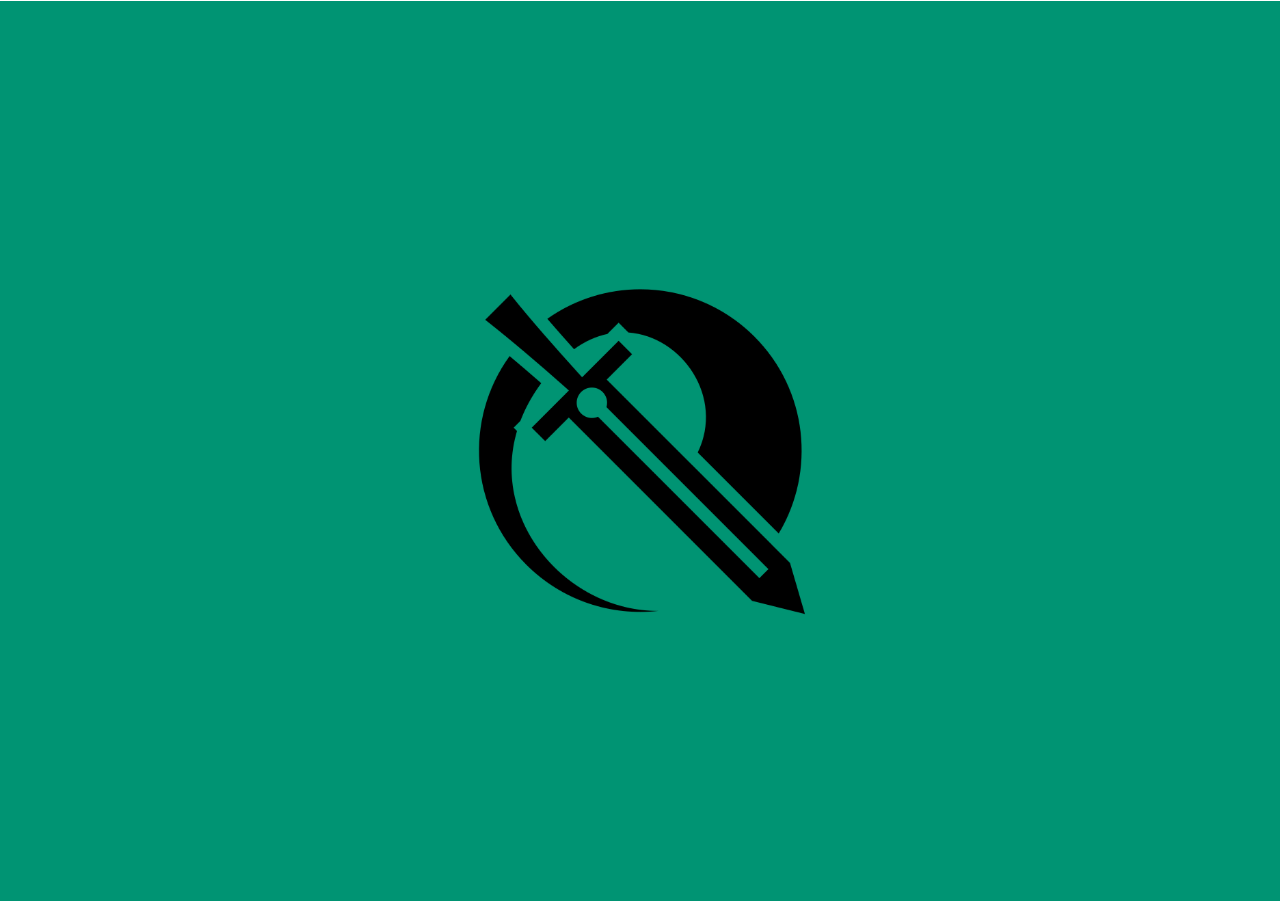
<file: html/anim.html>
<!DOCTYPE html>
<html lang="en">
<head>
    <meta charset="UTF-8">
    <meta http-equiv="X-UA-Compatible" content="IE=edge">
    <meta name="viewport" content="width=device-width, initial-scale=1.0">
    <title>Document</title>
    <link rel="stylesheet" href="../style/anim.css">
</head>
<body>
    <div class="TEXT">
        <img class="anim_ation" src="../img/loading.png" alt="">
    </div>

    <script src="../script/anim.js"></script>
</body>
</html>
</file>
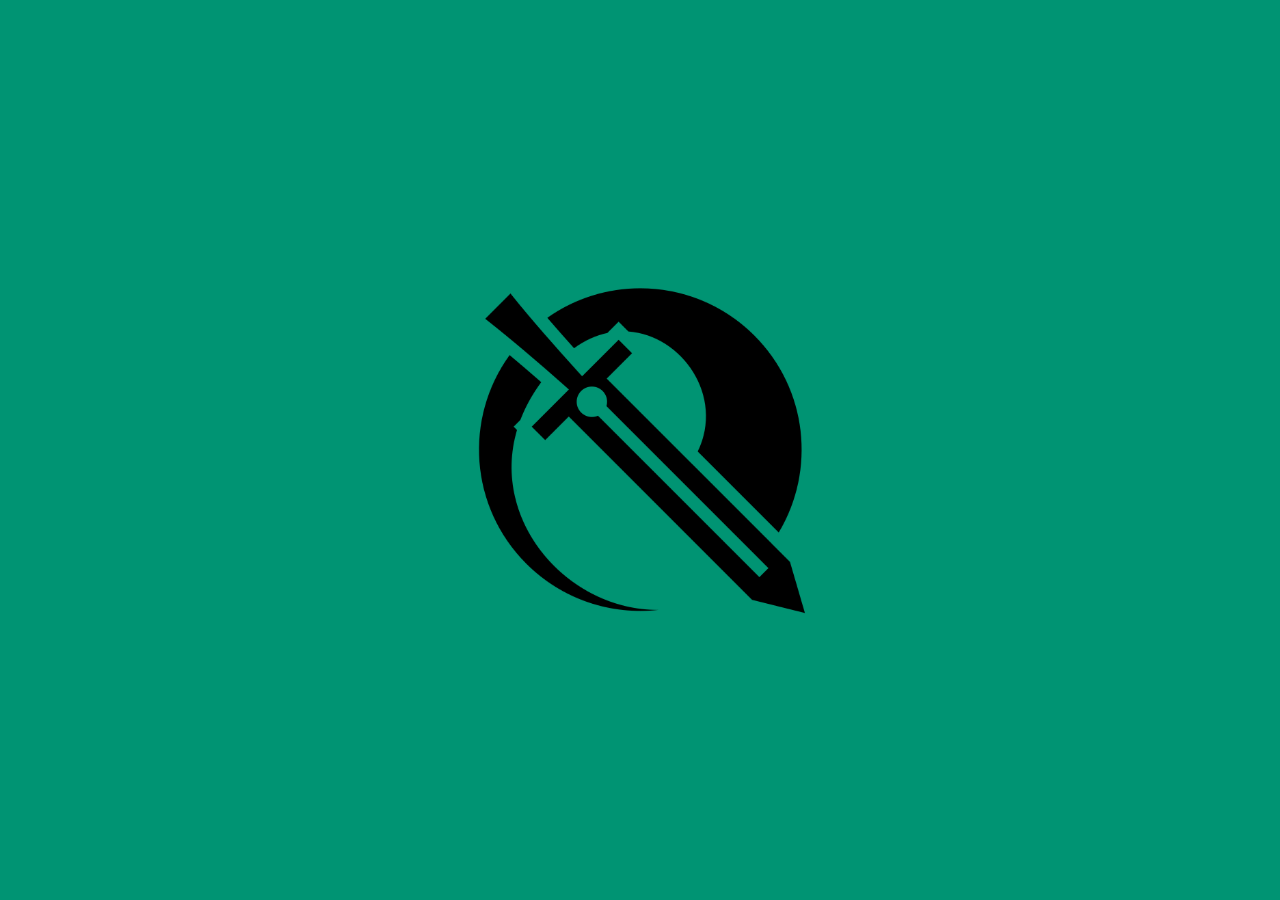
<file: html/card.html>
<!DOCTYPE html>
<html lang="en">
<head>
    <meta charset="UTF-8">
    <meta http-equiv="X-UA-Compatible" content="IE=edge">
    <meta name="viewport" content="width=device-width, initial-scale=1.0">
    <title>Card</title>
    <link rel="stylesheet" href="../style/card.css">
    <link rel="preconnect" href="https://fonts.googleapis.com">
    <link rel="preconnect" href="https://fonts.gstatic.com" crossorigin>
    <link rel="shortcut icon" href="../img/-_-.png" type="image/x-icon">
</head>
<body class="body">
    <div class="TEXT">
        <img class="anim_ation" src="../img/loading.png" alt="">
    </div>

    <header class="header">
        <a href="../index.html" class="header_home">
            <img src="../img/-_-.png" alt="" class="header_home-icon">
        </a>
        <div class="header_block"></div>
        <a href="../html/registration.html" class="header_reg">LogIn</a>
    </header>



    <form class="form">
        <div class="form_pole">
            <label class="form_label">Введіть ваше ім'я</label>
            <input class="form_name" type="text" placeholder="Name...">
            
            <label class="form_label">Введіть ваше призвище</label>
            <input class="form-secondName" type="text" placeholder="Name...">
    
            <label class="form_label">Генерація кода картки</label>
            <button class="form_make">Генерація</button>
    
            <label class="form_label">Згенеруй CW-код картки</label>
            <button class="form_make2">Генерація</button>
    
            <label class="form_label">Час дії картки</label>
            <input class="form_date" type="date">

            <a href="../index.html" class="form_end">Оформити</a>
        </div>
        

        <div class="card">
            <div class="card_head">
                <h2 class="card_credit">Credit Card</h2>
                <h2 class="card_title">Derdrom</h2>
            </div>
            <img src="../img/cod.png" alt="cod" class="card_cod">
            <p class="card_number">хххх хххх хххх xххх</p>
            <div class="card_box">
                <p class="card_CW">CVV -</p>
                <p class="card_date">YYYY-MM-DD</p>
            </div>
            <div class="card_fullname">
                <p class="card_name">Ваше ім'я</p>
                <p class="card_2name">Ваше прізвище</p>
            </div>
        </div>
    </form>
    <main>
    </main>
    <script src="../script/card.js"></script>
    <script src="../script/anim.js"></script>
</body>
</html>
</file>
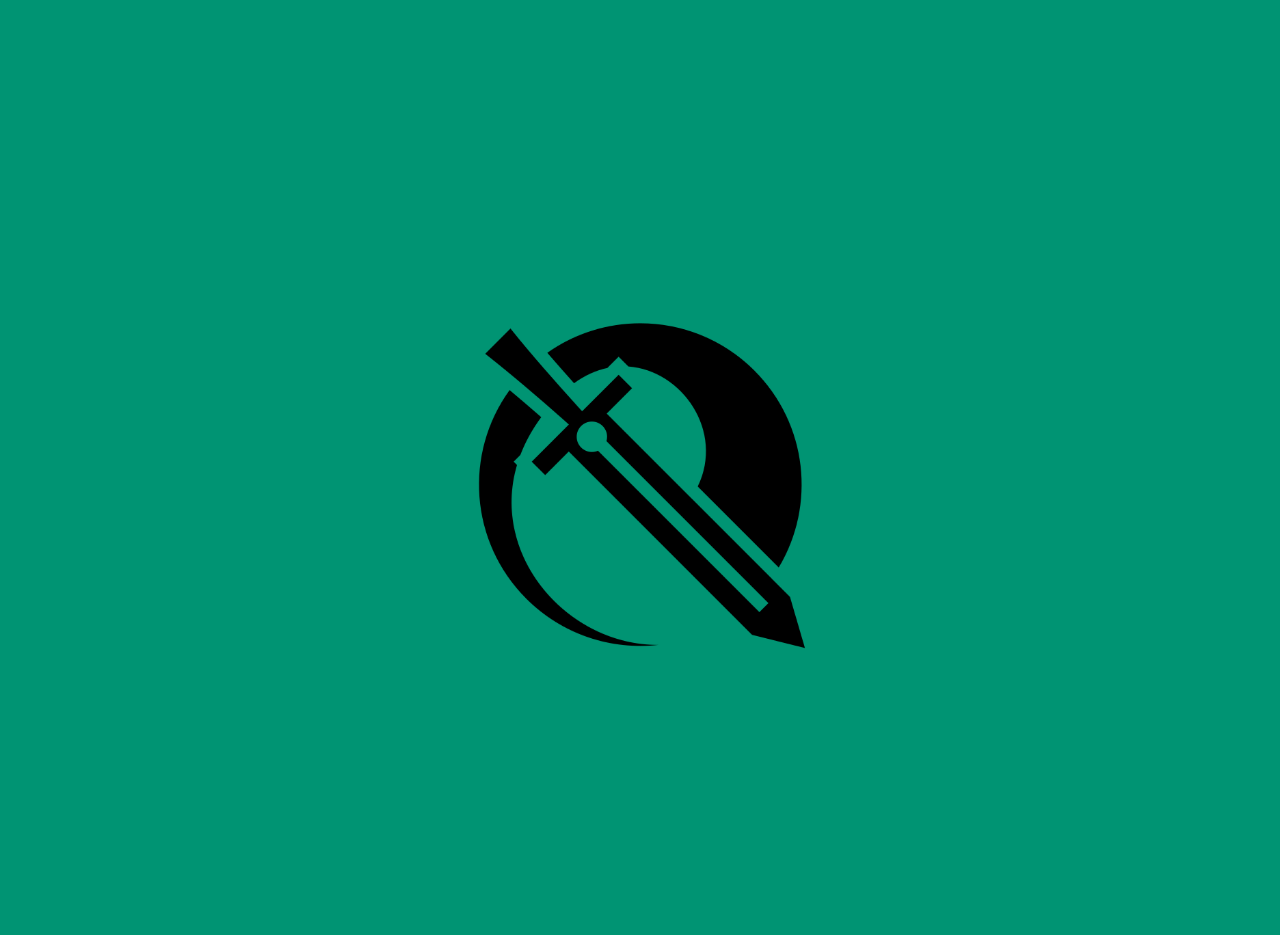
<file: html/registration.html>
<!DOCTYPE html>
<html lang="en">
<head>
    <meta charset="UTF-8">
    <meta http-equiv="X-UA-Compatible" content="IE=edge">
    <meta name="viewport" content="width=device-width, initial-scale=1.0">
    <title>Registration</title>
    <link rel="stylesheet" href="../style/registration.css">
    <link rel="preconnect" href="https://fonts.googleapis.com">
    <link rel="preconnect" href="https://fonts.gstatic.com" crossorigin>
    <link href="https://fonts.googleapis.com/css2?family=Crimson+Text:ital@1&family=Dancing+Script:wght@500&family=Noto+Serif:ital@1&family=Open+Sans:ital,wght@1,300&family=Pacifico&family=Raleway:wght@200&family=Roboto:wght@300&family=Shadows+Into+Light&family=Signika+Negative:wght@300&family=Ubuntu:wght@300&display=swap" rel="stylesheet">
    <link rel="shortcut icon" href="../img/icone.png" type="image/x-icon">
</head>
<body class="body">
    <div class="TEXT">
        <img class="anim_ation" src="../img/loading.png" alt="">
    </div>
    
    <div class="registration">
        <h1>Sign Up</h1>
        <input type="text" name="username" placeholder="Username" class="registration__username">
        <input type="email" name="email" placeholder="Email" class="registration__email">
        <input type="password" name="password" placeholder="Password" class="registration__password">
        <input type="tel" name="tel" class="registration__tel" placeholder="+380">
        <button class="registration__button" type="submit">Зареєструватися</button>
    </div>
    <div class="modal">
        <img src="../img/modal1.png" alt="" class="modal__img">
        <p class="modal__text">Введіть ім'я</p>
    </div>
    <div class="modal2">
        <img src="../img/modal1.png" alt="" class="modal__img">
        <p class="modal__text">Введіть пошту</p>
    </div>
    <div class="modal3">
        <img src="../img/modal1.png" alt="" class="modal__img">
        <p class="modal__text">Введіть пароль</p>
    </div>
    <div class="modal4">
        <img src="../img/modal1.png" alt="" class="modal__img">
        <p class="modal__text">Введіть номер телефону</p>
    </div>

    <script src="../script/registration.js"></script>
    <script src="../script/anim.js"></script>
</body>
</html>
</file>
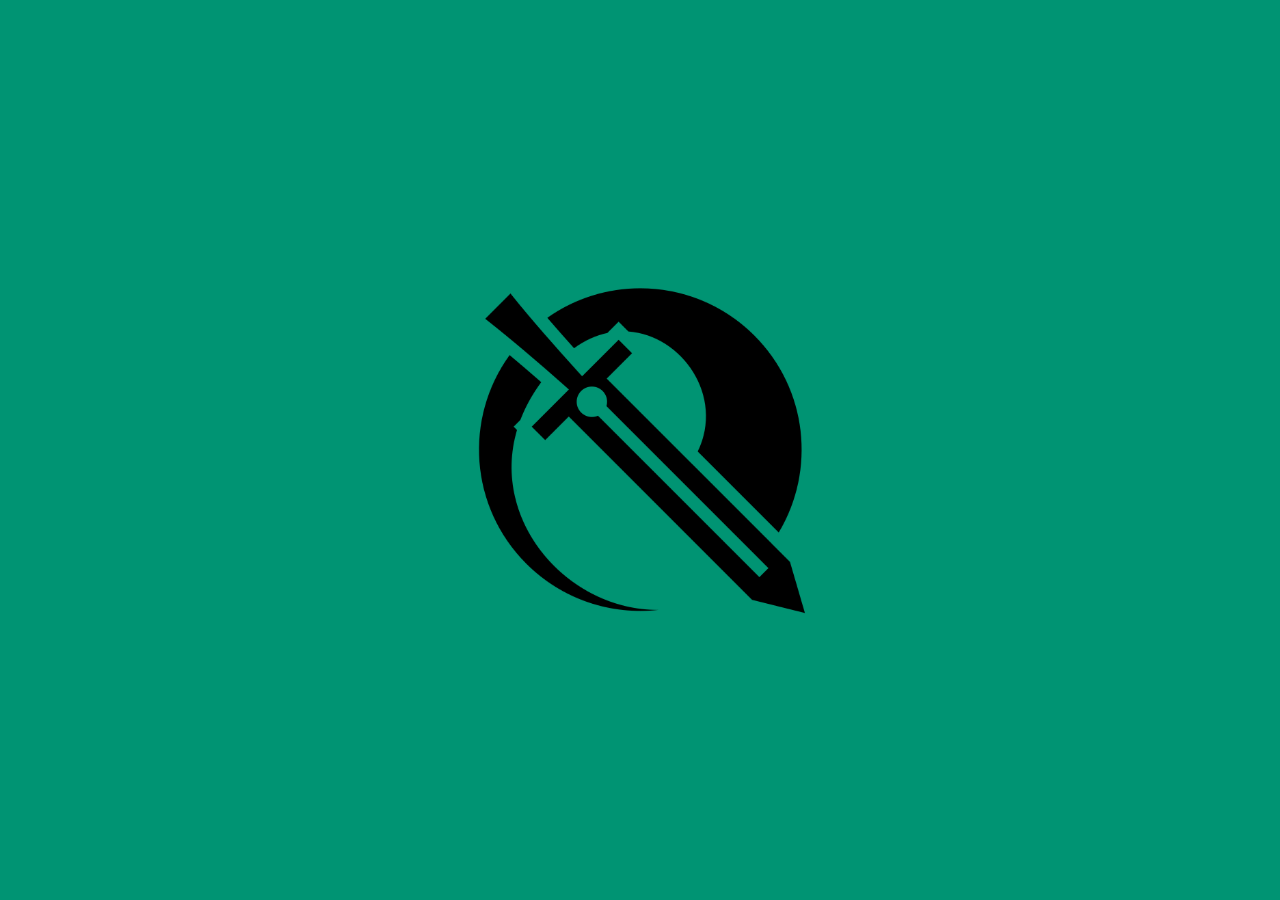
<file: html/ycard.html>
<!DOCTYPE html>
<html lang="en">
<head>
    <meta charset="UTF-8">
    <meta http-equiv="X-UA-Compatible" content="IE=edge">
    <meta name="viewport" content="width=device-width, initial-scale=1.0">
    <title>Card</title>
    <link rel="stylesheet" href="../style/card.css">
    <link rel="preconnect" href="https://fonts.googleapis.com">
    <link rel="preconnect" href="https://fonts.gstatic.com" crossorigin>
    <link rel="shortcut icon" href="../img/-_-.png" type="image/x-icon">
</head>
<body class="body">
    <div class="TEXT">
        <img class="anim_ation" src="../img/loading.png" alt="">
    </div>

    <header class="header">
        <a href="../html/index.html" class="header_home">
            <img src="../img/-_-.png" alt="" class="header_home-icon">
        </a>
        <div class="header_block"></div>
        <a href="../html/registration.html" class="header_reg">LogIn</a>
    </header>



    <form class="form">
        <div class="form_pole">
            <label class="form_label">Введіть ваше ім'я</label>
            <input class="form_name" type="text" placeholder="Name...">
            
            <label class="form_label">Введіть ваше призвище</label>
            <input class="form-secondName" type="text" placeholder="Name...">
    
            <label class="form_label">Генерація кода картки</label>
            <button class="form_make">Генерація</button>
    
            <label class="form_label">Згенеруй CW-код картки</label>
            <button class="form_make2">Генерація</button>
    
            <label class="form_label">Час дії картки</label>
            <input class="form_date" type="date">

            <a href="../html/index.html" class="form_end">Оформити</a>
        </div>
        

        <div class="card">
            <div class="card_head">
                <h2 class="card_credit">Credit Card</h2>
                <h2 class="card_title">Derdrom</h2>
            </div>
            <img src="../img/cod.png" alt="cod" class="card_cod">
            <p class="card_number">хххх хххх хххх xххх</p>
            <div class="card_box">
                <p class="card_CW">CVV -</p>
                <p class="card_date">YYYY-MM-DD</p>
            </div>
            <div class="card_fullname">
                <p class="card_name">Ваше ім'я</p>
                <p class="card_2name">Ваше прізвище</p>
            </div>
        </div>
    </form>
    <main>
    </main>
    <script src="../script/card.js"></script>
    <script src="../script/anim.js"></script>
</body>
</html>
</file>
<file: style/anim.css>
* { 
    margin: 0; 
    padding: 0; 
    border: 0; 
    outline: 0; 
    list-style: none; 
    box-sizing: border-box; 
    text-decoration: none; 
}
.TEXT{
    display: flex;
    align-items: center;
    font-size: 100px;
    width: 100%;
    height: 100vh;
    position: absolute;
    background-color: rgba(67, 212, 212, 0.192);
    top: 1px;
    opacity: 0;
    background-color: #009473;
}
.anim_ation {
    margin: auto;
    width: 350px;
    animation: Text 1s linear infinite alternate ;
    transition: 1s;
} 
@keyframes Text{
    0% {
        transform: rotate(0deg);
    }
    100%{
        transform: rotate(360deg);
    }
}
.TEXT.tuck{
    opacity: 1;
}
</file>
<file: style/card.css>
* { 
    margin: 0; 
    padding: 0; 
    border: 0; 
    outline: 0; 
    list-style: none; 
    box-sizing: border-box; 
    text-decoration: none; 
}
.body{
    background-color: #009473;
}
.body.anim {
    overflow: hidden;
}
.header{
    display: flex;
    align-items: center;
    justify-content: space-between;
    height: 100px;
    width: 100%;
    background-color: #062d25;
    display: flex;
    align-items: center;
    padding: 0 20px;
}
.header_home-icon{
    width: 80px;
}
.header_reg{
    font-size: 30px;
    color: #fff;
    text-shadow: 0px 0px 10px #000;
    font-family: 'Shadows Into Light', cursive;
}
.form {
    display: flex;
    justify-content: space-around;
    align-items: center;
    margin: 42px auto;
    color: #fff;
}
.form_pole{
    display: flex;
    align-items: start;
    flex-direction: column;
    justify-content: space-around;
    width: 380px;
    height: 600px;
    background-color: #035a47;
    border: 10px ridge #062d25;
    border-radius: 15px 0 15px 0;
    padding: 20px;
}
.form_label{
    font-size: 25px;
    font-family: 'Signika Negative', sans-serif;
}
.form_name{
    background-color: #062d25;
    color: #fff;
    width: 300px;
    height: 40px;
    font-size: 30px;
    padding: 5px;
    border-radius: 5px 0 5px;
}
.form-secondName{
    background-color: #062d25;
    color: #fff;
    width: 300px;
    height: 40px;
    font-size: 30px;
    padding: 5px;
    border-radius: 5px 0 5px;
}
.form_make{
    padding: 10px 30px;
    background-color: #062d25;
    border-radius: 5px 0 5px;
    color: #fff;
}
.form_make:hover{
    cursor: pointer;
}
.form_make2:hover{
    cursor: pointer;
}
.form_make2{
    padding: 10px 30px;
    background-color: #062d25;
    border-radius: 5px 0 5px;
    color: #fff;
}
.form_date {
    padding: 10px;
    background-color: #062d25;
    border-radius: 5px;
    color: #fff;
}
.form_date:hover{
    cursor: pointer;
}
.form_end {
    font-family: 'Signika Negative', sans-serif;
    margin: 20px auto;
    padding: 20px 35px;
    font-size: 20px;
    background-color: #062d25;
    border-radius: 15px;
    color: #fff;
    border: 6px ridge #062d25;
}
.form_end:hover{
    cursor: pointer;
}

.card {
    width: 520px;
    height: 320px;
    padding: 10px 40px 40px 40px;
    /* background-color: #300330; */
    background-image: url(../img/derdromCard.jpg);
    background-size: cover;
    border-radius: 20px;
    display: flex;
    flex-direction: column;
    justify-content: space-between;
    box-shadow: 10px 15px 25px #000000;
}
.card_head{
    display: flex;
    align-items :baseline;
    justify-content: space-between;
}
.card_cod{
    width: 50px;
    border-radius: 4px;
    text-shadow: 0px 0px 10px #000;
}
.card_credit{
    font-size: 30px;
    font-family: 'Shadows Into Light', cursive;
    color: #fff;
}
.card_title{
    font-size: 35px;
    font-family: 'Shadows Into Light', cursive;
}
.card_number {
    font-size: 25px;
    font-family: 'Signika Negative', sans-serif;
    text-align: center;
    text-shadow: 0px 0px 10px #000;
}
.card_box{
    display: flex;
    justify-content: space-between;
    align-items: center;
}
.card_CW {
    text-shadow: 0px 0px 10px #000;
    font-family: 'Signika Negative', sans-serif;
}
.card_date {
    font-family: 'Signika Negative', sans-serif;
    letter-spacing: 1px;
    font-size: 20px;
    text-shadow: 0px 0px 10px #000;
}
.card_fullname {
    display: flex;
    align-items: center;
    justify-content: space-between;
    font-family: 'Signika Negative', sans-serif;
    letter-spacing: 1px;
    font-size: 20px;
}
.card_name {
    text-shadow: 0px 0px 10px #000;
    width: 200px;
}
.card_2name {
    text-shadow: 0px 0px 10px #000;
    width: 200px;
}
.box{
    height: 1000px;
    width: 50%;
    background-color: #300330;
}
.box.new{
    background-color: #fff;
}

.TEXT{
    display: none;
    align-items: center;
    font-size: 100px;
    width: 100%;
    height: 100vh;
    position: absolute;
    background-color: rgba(67, 212, 212, 0.192);
    opacity: 0;
    background-color: #009473;
}
.anim_ation {
    margin: auto;
    width: 350px;
    animation: Text 1s linear infinite alternate ;
    transition: 1s;
} 
@keyframes Text{
    0% {
        transform: rotate(0deg);
    }
    100%{
        transform: rotate(360deg);
    }
}
.TEXT.tuck{
    opacity: 1;
    display: flex;
}

@media (max-width: 911px) {
    .form{
        flex-direction: column-reverse;
    }
    .form_pole {
        margin-top: 50px;
    }
}

@media (max-width: 575px) {
    .card {
        width: 390px;
        height: 240px;
    }
    .card_credit {
        font-size: 25px;
    }
    .card_title {
        font-size: 28px;
    }
    .card_cod {
        width: 30px;
    }
    .card_number {
        font-size: 20px;
    }
    .card_CW, .card_date {
        font-size: 15px;
    }
    .card_name, .card_2name {
        font-size: 17px;
    }
}

@media (max-width: 400px) {
    .card {
        width: 310px;
        height: 190px;
    }
    .card_credit {
        font-size: 20px;
    }
    .card_title {
        font-size: 22px;
    }
    .card_cod {
        width: 25px;
    }
    .card_number {
        font-size: 15px;
    }
    .card_CW, .card_date {
        font-size: 13px;
    }
    .card_name, .card_2name {
        font-size: 14px;
    }
    .form{
        flex-direction: column;
    }
    .form_pole {
        width: 100%;
        border-radius: 0;
        align-items: center;
        border: 0px;
        border-top: 10px ridge #062d25;
        border-bottom: 10px ridge #062d25;
        margin-top: 10px;
    }
    .form_label {
        font-size: 20px;
    }
    .form_end {
        margin: 20px auto;
    }
    .card {
        margin: 50px auto;
    }
}
</file>
<file: style/registration.css>
* { 
    margin: 0; 
    padding: 0; 
    border: 0; 
    outline: 0; 
    list-style: none; 
    box-sizing: border-box; 
    text-decoration: none; 
}
.body{
    background-color: #009473;
}
.body.anim {
    overflow: hidden;;
}
h1{
    color: #003f31;
    font-size: 50px;
    font-family: 'Signika Negative', sans-serif;
}
.registration{
    display: flex;
    align-items: center;
    flex-direction: column;
    justify-content: space-around;
    width: 400px;
    height: 600px;
    background-color: #b6b1b6;
    border-radius: 0 30px 0 30px;
    margin: 35px auto;
    border: 10px ridge #004536;
    padding-bottom: 50px;
}
.registration__username{
    background-color: #004536;
    color: #fff;
    width: 300px;
    height: 25px;
    font-size: 25px;
    padding: 17px 5px;
    border-radius: 5px 0 5px;
}
.registration__email {
    background-color: #004536;
    color: #fff;
    width: 300px;
    height: 25px;
    font-size: 25px;
    padding: 17px 5px;
    border-radius: 5px 0 5px;
}
.registration__password {
    background-color: #004536;
    color: #fff;
    width: 300px;
    height: 25px;
    font-size: 25px;
    padding: 17px 5px;
    border-radius: 5px 0 5px;
}
.registration__tel {
    background-color: #004536;
    color: #fff;
    width: 300px;
    height: 25px;
    font-size: 25px;
    padding: 17px 5px;
    border-radius: 5px 0 5px;
}
.registration__button {
    background-color: #004536;
    color: #fff;
    width: 300px;
    height: 50px;
    font-size: 25px;
    border-radius: 5px 0 5px;
}
.registration__button:hover{
    cursor: pointer;
}
.modal{
    width: 200px;
    height: 35px;
    background-color: #003f31;
    border-radius: 10px;
    color: #fff;
    display: flex;
    align-items: center;
    justify-content: space-around;
    font-size: 20px;
    padding: 5px;
    position: fixed;
    top: 237px;
    left: -800px;
    transition: 1s;
}
.modal.falseModal{
    left: 5%;
}
.modal2{
    width: 200px;
    height: 35px;
    background-color: #003f31;
    border-radius: 10px;
    color: #fff;
    display: flex;
    align-items: center;
    justify-content: space-around;
    font-size: 20px;
    padding: 5px;
    position: fixed;
    top: 320px;
    left: -800px;
    transition: 1s;
}
.modal2.falseModal2{
    left: 5%;
}
.modal3{
    width: 200px;
    height: 35px;
    background-color: #003f31;
    border-radius: 10px;
    color: #fff;
    display: flex;
    align-items: center;
    justify-content: space-around;
    font-size: 20px;
    padding: 5px;
    position: fixed;
    top: 413px;
    left: -800px;
    transition: 1s;
}
.modal3.falseModal3{
    left: 5%;
}
.modal4{
    width: 200px;
    height: 35px;
    background-color: #003f31;
    border-radius: 10px;
    color: #fff;
    display: flex;
    align-items: center;
    justify-content: space-around;
    font-size: 20px;
    padding: 5px;
    position: fixed;
    top: 506px;
    left: -800px;
    transition: 1s;
}
.modal4.falseModal4{
    left: 5%;
}

.TEXT{
    display: none;
    align-items: center;
    font-size: 100px;
    width: 100%;
    height: 100vh;
    position: absolute;
    background-color: rgba(67, 212, 212, 0.192);
    opacity: 0;
    background-color: #009473;
}
.anim_ation {
    margin: auto;
    width: 350px;
    animation: Text 1s linear infinite alternate ;
    transition: 1s;
} 
@keyframes Text{
    0% {
        transform: rotate(0deg);
    }
    100%{
        transform: rotate(360deg);
    }
}
.TEXT.tuck{
    opacity: 1;
    display: flex;
}

@media (max-width: 400px) {
    .registration {
        width: 90%;
        font-size: 17px;
    }
    .registration__username {
        width: 80%;
        font-size: 17px;
    }
    .registration__email {
        width: 80%;
        font-size: 17px;
    }
    .registration__password {
        width: 80%;
        font-size: 17px;
    }
    .registration__tel {
        width: 80%;
        font-size: 17px;
    }
    .registration__button {
        width: 80%;
        font-size: 17px;
    }
    .modal {
        top: 230px;
    }
    .modal2 {
        top: 313px;
    }
    .modal3 {
        top: 396px;
    }
    .modal4 {
        top: 479px;
    }
}
</file>
